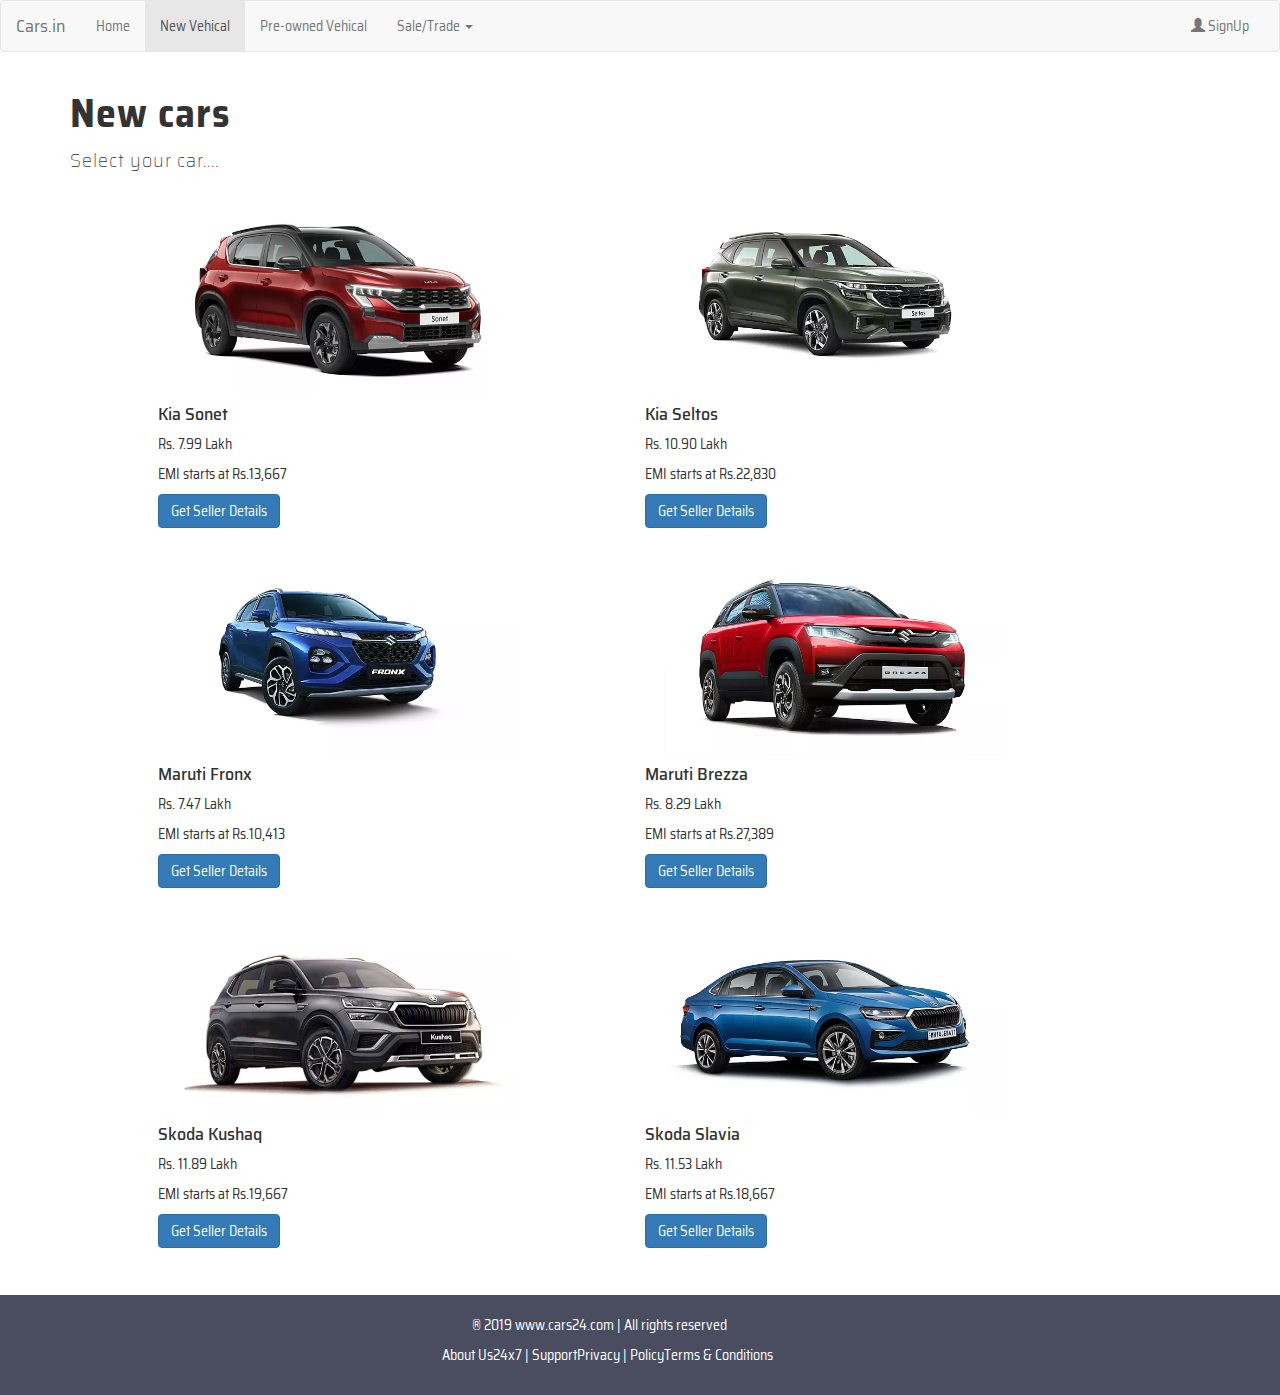
<file: newCar.html>
<html>
<head>
<title>Cars.in</title>

	<meta charset="utf-8">
	<meta name="viewport" content="width=device-width, initial-scale=1">
	<link rel="stylesheet" href="https://maxcdn.bootstrapcdn.com/bootstrap/3.4.1/css/bootstrap.min.css">
	<script src="https://ajax.googleapis.com/ajax/libs/jquery/3.6.4/jquery.min.js"></script>
	<script src="https://maxcdn.bootstrapcdn.com/bootstrap/3.4.1/js/bootstrap.min.js"></script>
	
	<link rel="stylesheet" href="./style.css">
	
	<link rel="preconnect" href="https://fonts.googleapis.com">
	<link rel="preconnect" href="https://fonts.gstatic.com" crossorigin>
	<link href="https://fonts.googleapis.com/css2?family=Saira+Semi+Condensed:wght@400;900&display=swap" rel="stylesheet">

</head>
<body>
    <nav class="navbar navbar-default">
		
		<div class="container-fluid">
			<div class="navbar-header">
				<button type="button" class="navbar-toggle" data-toggle="collapse" data-target="#myNavbar">
					<span class="icon-bar"></span>
					<span class="icon-bar"></span>
					<span class="icon-bar"></span>
				</button>
				<a class="navbar-brand" href="./index.html">Cars.in</a>
			</div>
			
			<div class="collapse navbar-collapse" id="myNavbar">
				<ul class="nav navbar-nav">
					<li><a href="./index.html">Home</a></li>
					<li class="active"><a href="#">New Vehical</a></li>
					<li><a href="./preOwned.html">Pre-owned Vehical</a></li>
					
					<li class="dropdown">
						<a class="dropdown-toggle" data-toggle="dropdown" href="#">Sale/Trade
						<span class="caret"></span></a>
						
						<ul class="dropdown-menu">
							<li><a href="#">Sale</a></li>
							<li><a href="#">Trade</a></li>
						</ul>
					</li>
				</ul>
				
				<ul class="nav navbar-nav navbar-right">
					<li><a href="./signup.html"><span class="glyphicon glyphicon-user"></span> SignUp</a></li>
				</ul>
			</div>
		</div>
	</nav>

    <div class="container card__full">
        <h1>New cars</h1>
        <p>Select your car....</p>
        <div class="card__container">
            <div class="row">
                    <div class="col-lg-1 col-md-1 col-sm-12 col-xs-12"></div>
                    <div class="card card__box col-lg-5 col-md-5 col-sm-12 col-xs-12">
                        <img class="card-img-top" src="./Images/newcar1.webp" alt="Card image">
                        <div class="card-body">
                        <h4 class="card-title">Kia Sonet</h4>
                        <p class="card-text">Rs. 7.99 Lakh</p>
                        <p class="card-text">EMI starts at Rs.13,667</p>
                        <a href="#" class="btn btn-primary">Get Seller Details</details></a>
                        </div>
                    </div>
                    <div class="col-lg-1 col-md-1 col-sm-12 col-xs-12"></div>

                    <div class="card card__box col-lg-5 col-md-5 col-sm-12 col-xs-12" >
                        <img class="card-img-top" src="./Images/newcar2.webp" alt="Card image">
                        <div class="card-body">
                        <h4 class="card-title">Kia Seltos</h4>
                        <p class="card-text">Rs. 10.90 Lakh</p>
                        <p class="card-text">EMI starts at Rs.22,830</p>
                        <a href="#" class="btn btn-primary">Get Seller Details</details></a>
                        </div>
                    </div>

                    
            </div>

            <div class="row">
                <div class="col-lg-1 col-md-1 col-sm-12 col-xs-12"></div>
                    <div class="card card__box col-lg-5 col-md-5 col-sm-12 col-xs-12" >
                        <img class="card-img-top" src="./Images/newcar3.webp" alt="Card image">
                        <div class="card-body">
                        <h4 class="card-title">Maruti Fronx</h4>
                        <p class="card-text">Rs. 7.47 Lakh</p>
                        <p class="card-text">EMI starts at Rs.10,413</p>
                        <a href="#" class="btn btn-primary">Get Seller Details</details></a>
                        </div>
                    </div>
                    <div class="col-lg-1 col-md-1 col-sm-12 col-xs-12"></div>

                    <div class="card card__box col-lg-5 col-md-5 col-sm-12 col-xs-12" >
                        <img class="card-img-top" src="./Images/newcar4.webp" alt="Card image">
                        <div class="card-body">
                        <h4 class="card-title">Maruti Brezza</h4>
                        <p class="card-text">Rs. 8.29 Lakh</p>
                        <p class="card-text">EMI starts at Rs.27,389</p>
                        <a href="#" class="btn btn-primary">Get Seller Details</details></a>
                        </div>
                    </div>

                    
            </div>

            <div class="row">
                <div class="col-lg-1 col-md-1 col-sm-12 col-xs-12"></div>
                    <div class="card card__box col-lg-5 col-md-5 col-sm-12 col-xs-12" >
                        <img class="card-img-top" src="./Images/newcar5.webp" alt="Card image">
                        <div class="card-body">
                        <h4 class="card-title">Skoda Kushaq</h4>
                        <p class="card-text">Rs. 11.89 Lakh</p>
                        <p class="card-text">EMI starts at Rs.19,667</p>
                        <a href="#" class="btn btn-primary">Get Seller Details</details></a>
                        </div>
                    </div>
                    <div class="col-lg-1 col-md-1 col-sm-12 col-xs-12"></div>
                    <div class="card card__box col-lg-5 col-md-5 col-sm-12 col-xs-12" >
                        <img class="card-img-top" src="./Images/newcar6.webp" alt="Card image">
                        <div class="card-body">
                        <h4 class="card-title">Skoda Slavia</h4>
                        <p class="card-text">Rs. 11.53 Lakh</p>
                        <p class="card-text">EMI starts at Rs.18,667</p>
                        <a href="#" class="btn btn-primary">Get Seller Details</details></a>
                        </div>
                    </div>
            </div>


            
        </div>
    </div>

    <div class="container-fluid cn4">
		<div class="row">
			<div class="col-md-4 col-lg-4 col-sm-12 col-xs-12"></div>
			<div class="col-md-4 col-lg-4 col-sm-12 col-xs-12 cnn4">
				<p class="p1"> ® 2019 www.cars24.com | All rights reserved</p>
				<p>About Us24x7 | SupportPrivacy | PolicyTerms & Conditions</p>
			</div>
			<div class="col-md-4 col-lg-4 col-sm-12 col-xs-12"></div>
		</div>
		
	</div>
</body>
</html>
</file>
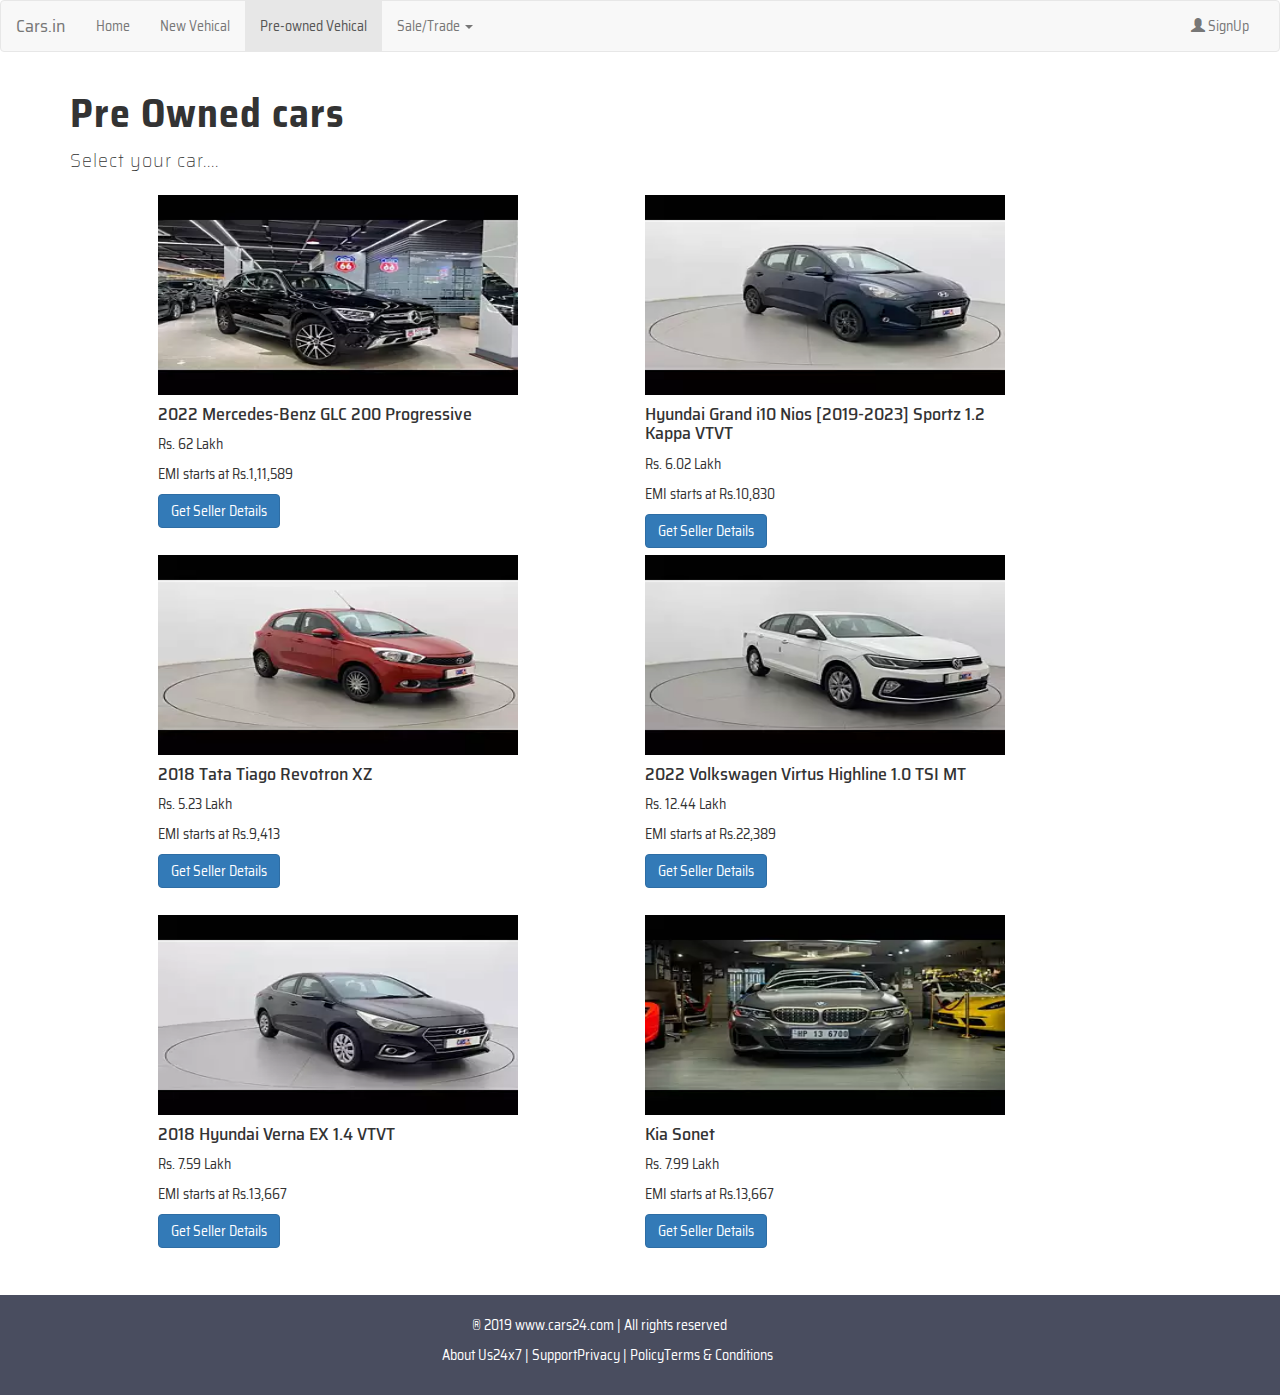
<file: preOwned.html>
<html>
<head>
<title>Cars.in</title>

	<meta charset="utf-8">
	<meta name="viewport" content="width=device-width, initial-scale=1">
	<link rel="stylesheet" href="https://maxcdn.bootstrapcdn.com/bootstrap/3.4.1/css/bootstrap.min.css">
	<script src="https://ajax.googleapis.com/ajax/libs/jquery/3.6.4/jquery.min.js"></script>
	<script src="https://maxcdn.bootstrapcdn.com/bootstrap/3.4.1/js/bootstrap.min.js"></script>
	
	<link rel="stylesheet" href="./style.css">
	
	<link rel="preconnect" href="https://fonts.googleapis.com">
	<link rel="preconnect" href="https://fonts.gstatic.com" crossorigin>
	<link href="https://fonts.googleapis.com/css2?family=Saira+Semi+Condensed:wght@400;900&display=swap" rel="stylesheet">

</head>
<body>
    <nav class="navbar navbar-default">
		
		<div class="container-fluid">
			<div class="navbar-header">
				<button type="button" class="navbar-toggle" data-toggle="collapse" data-target="#myNavbar">
					<span class="icon-bar"></span>
					<span class="icon-bar"></span>
					<span class="icon-bar"></span>
				</button>
				<a class="navbar-brand" href="./index.html">Cars.in</a>
			</div>
			
			<div class="collapse navbar-collapse" id="myNavbar">
				<ul class="nav navbar-nav">
					<li><a href="./index.html">Home</a></li>
					<li><a href="./newCar.html">New Vehical</a></li>
					<li class="active"><a href="#">Pre-owned Vehical</a></li>
					
					<li class="dropdown">
						<a class="dropdown-toggle" data-toggle="dropdown" href="#">Sale/Trade
						<span class="caret"></span></a>
						
						<ul class="dropdown-menu">
							<li><a href="#">Sale</a></li>
							<li><a href="#">Trade</a></li>
						</ul>
					</li>
				</ul>
				
				<ul class="nav navbar-nav navbar-right">
					<li><a href="./signup.html"><span class="glyphicon glyphicon-user"></span> SignUp</a></li>
				</ul>
			</div>
		</div>
	</nav>

    <div class="container card__full">
      <h1>Pre Owned cars</h1>
      <p>Select your car....</p>

      <div class="card__container">
        <div class="row">
          <div class="col-lg-1 col-md-1 col-sm-12 col-xs-12"></div>
          <div class="card card__box col-lg-5 col-md-5 col-sm-12 col-xs-12">
              <img class="card-img-top" src="./Images/oldCar1.webp" alt="Card image" >
              <div class="card-body">
                <h4 class="card-title">2022 Mercedes-Benz GLC 200 Progressive </h4>
                <p class="card-text">Rs. 62 Lakh</p>
                <p class="card-text">EMI starts at Rs.1,11,589</p>
                <a href="#" class="btn btn-primary">Get Seller Details</details></a>
              </div>
          </div>
          <div class="col-lg-1 col-md-1 col-sm-12 col-xs-12"></div>

          <div class="card card__box col-lg-5 col-md-5 col-sm-12 col-xs-12">
              <img class="card-img-top" src="./Images/oldCar2.webp" alt="Card image" >
              <div class="card-body">
                <h4 class="card-title">Hyundai Grand i10 Nios [2019-2023] Sportz 1.2 Kappa VTVT</h4>
                <p class="card-text">Rs. 6.02 Lakh</p>
                <p class="card-text">EMI starts at Rs.10,830</p>
                <a href="#" class="btn btn-primary">Get Seller Details</details></a>
              </div>
          </div>
        </div>


        <div class="row">
          <div class="col-lg-1 col-md-1 col-sm-12 col-xs-12"></div>
          <div class="card card__box col-lg-5 col-md-5 col-sm-12 col-xs-12">
              <img class="card-img-top" src="./Images/oldCar3.webp" alt="Card image">
              <div class="card-body">
                <h4 class="card-title">2018 Tata Tiago Revotron XZ</h4>
                <p class="card-text">Rs. 5.23 Lakh</p>
                <p class="card-text">EMI starts at Rs.9,413</p>
                <a href="#" class="btn btn-primary">Get Seller Details</details></a>
              </div>
          </div>
          <div class="col-lg-1 col-md-1 col-sm-12 col-xs-12"></div>

          <div class="card card__box col-lg-5 col-md-5 col-sm-12 col-xs-12">
              <img class="card-img-top" src="./Images/oldCar4.webp" alt="Card image">
              <div class="card-body">
                <h4 class="card-title">2022 Volkswagen Virtus Highline 1.0 TSI MT</h4>
                <p class="card-text">Rs. 12.44 Lakh</p>
                <p class="card-text">EMI starts at Rs.22,389</p>
                <a href="#" class="btn btn-primary">Get Seller Details</details></a>
              </div>
          </div>
        </div>

        <div class="row">
          <div class="col-lg-1 col-md-1 col-sm-12 col-xs-12"></div>
          <div class="card card__box col-lg-5 col-md-5 col-sm-12 col-xs-12">
              <img class="card-img-top" src="./Images/oldCar5.webp" alt="Card image">
              <div class="card-body">
                <h4 class="card-title">2018 Hyundai Verna EX 1.4 VTVT</h4>
                <p class="card-text">Rs. 7.59 Lakh</p>
                <p class="card-text">EMI starts at Rs.13,667</p>
                <a href="#" class="btn btn-primary">Get Seller Details</details></a>
              </div>
          </div>
          <div class="col-lg-1 col-md-1 col-sm-12 col-xs-12"></div>

          <div class="card card__box col-lg-5 col-md-5 col-sm-12 col-xs-12">
              <img class="card-img-top" src="./Images/oldCar6.webp" alt="Card image">
              <div class="card-body">
                <h4 class="card-title">Kia Sonet</h4>
                <p class="card-text">Rs. 7.99 Lakh</p>
                <p class="card-text">EMI starts at Rs.13,667</p>
                <a href="#" class="btn btn-primary">Get Seller Details</details></a>
              </div>
          </div>
        </div>

      </div>
    </div>

    <div class="container-fluid cn4">
      <div class="row">
        <div class="col-md-4 col-lg-4 col-sm-12 col-xs-12"></div>
        <div class="col-md-4 col-lg-4 col-sm-12 col-xs-12 cnn4">
          <p class="p1"> ® 2019 www.cars24.com | All rights reserved</p>
          <p>About Us24x7 | SupportPrivacy | PolicyTerms & Conditions</p>
        </div>
        <div class="col-md-4 col-lg-4 col-sm-12 col-xs-12"></div>
      </div>
      
    </div>

</body>
</html>
</file>
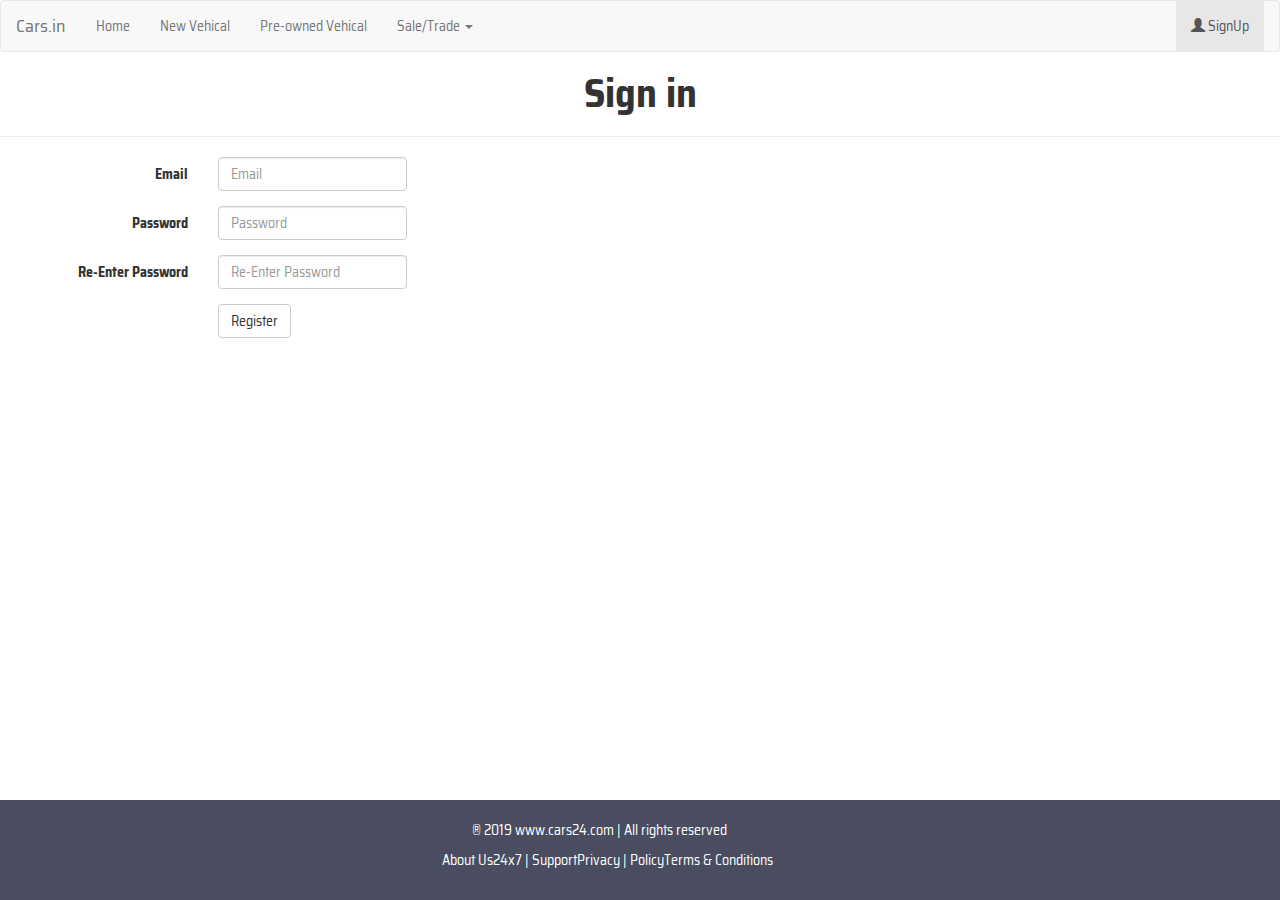
<file: signup.html>
<html>
<head>
<title>Cars.in</title>

	<meta charset="utf-8">
	<meta name="viewport" content="width=device-width, initial-scale=1">
	<link rel="stylesheet" href="https://maxcdn.bootstrapcdn.com/bootstrap/3.4.1/css/bootstrap.min.css">
	<script src="https://ajax.googleapis.com/ajax/libs/jquery/3.6.4/jquery.min.js"></script>
	<script src="https://maxcdn.bootstrapcdn.com/bootstrap/3.4.1/js/bootstrap.min.js"></script>
	
	<link rel="stylesheet" href="./style.css">
	
	<link rel="preconnect" href="https://fonts.googleapis.com">
	<link rel="preconnect" href="https://fonts.gstatic.com" crossorigin>
	<link href="https://fonts.googleapis.com/css2?family=Saira+Semi+Condensed:wght@400;900&display=swap" rel="stylesheet">

</head>
<body>
	<nav class="navbar navbar-default">
		
		<div class="container-fluid">
			<div class="navbar-header">
				<button type="button" class="navbar-toggle" data-toggle="collapse" data-target="#myNavbar">
					<span class="icon-bar"></span>
					<span class="icon-bar"></span>
					<span class="icon-bar"></span>
				</button>
				<a class="navbar-brand" href="#">Cars.in</a>
			</div>
			
			<div class="collapse navbar-collapse" id="myNavbar">
				<ul class="nav navbar-nav">
					<li><a href="./index.html">Home</a></li>
					<li><a href="./newCar.html">New Vehical</a></li>
					<li><a href="./preOwned.html">Pre-owned Vehical</a></li>
					
					<li class="dropdown">
						<a class="dropdown-toggle" data-toggle="dropdown" href="#">Sale/Trade
						<span class="caret"></span></a>
						
						<ul class="dropdown-menu">
							<li><a href="#">Sale</a></li>
							<li><a href="#">Trade</a></li>
						</ul>
					</li>
				</ul>
				
				<ul class="nav navbar-nav navbar-right">
					<li class="active"><a href="#"><span class="glyphicon glyphicon-user"></span> SignUp</a></li>
				</ul>
			</div>
		</div>
	</nav>
	
	<div class="si">
		<h1>Sign in</h1>
		<hr />
		<form class="form-horizontal si__1" name="myform" onsubmit="return validation_form()" action="#">
			<div class="form-group">
			  <label for="inputEmail" class="col-sm-2 control-label">Email</label>
			  <div class="col-sm-2">
				<input type="email" class="form-control" id="inputEmail" placeholder="Email" name="email">
			  </div>
			</div>
	
			<div class="form-group">
			  <label for="inputPassword" class="col-sm-2 control-label">Password</label>
			  <div class="col-sm-2">
				<input type="password" class="form-control" id="inputPassword" placeholder="Password" name="firstpassword">
			  </div>
			</div>
	
			<div class="form-group">
				<label for="inputPassword1" class="col-sm-2 control-label">Re-Enter Password</label>
				<div class="col-sm-2">
				  <input type="password" class="form-control" id="inputPassword1" placeholder="Re-Enter Password" name="secondpassword">
				</div>
			  </div>
	
			
	
			<div class="form-group">
			  <div class="col-sm-offset-2 col-sm-10">
				<button type="submit" class="btn btn-default">Register</button>
			  </div>
			</div>
	
		  </form>
	</div>

	<div class="container-fluid cn44">
		<div class="row">
			<div class="col-md-4 col-lg-4 col-sm-12 col-xs-12"></div>
			<div class="col-md-4 col-lg-4 col-sm-12 col-xs-12 cnn4">
				<p class="p1"> ® 2019 www.cars24.com | All rights reserved</p>
				<p>About Us24x7 | SupportPrivacy | PolicyTerms & Conditions</p>
			</div>
			<div class="col-md-4 col-lg-4 col-sm-12 col-xs-12"></div>
		</div>


		<script src="./script.js"></script>
</body>
</html>
</file>
<file: style.css>
body{
	font-family: 'Saira Semi Condensed', sans-serif;
}

.cn1{
	width: 100%;
	height: 600px;
}

.cnn1{
	top: 200px;
}

.cnn1>h1{
	font-size: 70px;
	font-weight: 900;
}

.cnn2{
	border: 2px solid black;
	border-radius: 20px;
	height: 450px;
	padding: 30px 20px 20px;
	top: 50px;
	box-shadow: 5px 5px 10px black;
}

.cnn2>h4{
	font-size: 20px;
}

.lab1{
	font-size: 30px;
}

.cn2>h1{
	font-weight: 900;
	margin-top: 30px;
	margin-bottom: 30px;
}

.tm1>h3{
	font-weight: bold;
}

.tm1>p{
	margin-bottom: 15px;
}

.cn3{
	margin-top: 40px;
	margin-bottom: 40px;
}


.img_size{
	height:60px;
	width:120px;
}

.cn4{
	height: 100px;
	background-color:#494D5F;
	margin-top: 30px;
	color: white;
	width: 100%;
	left: 0;
	bottom: 0;
}

.cnn4{
	margin-top: 20px;
}

.p1{
	margin-left: 30px;
}

.si > h1{
	display: flex;
	flex-direction: column;
	align-items: center;
	justify-content: center;
	font-weight: bolder;
	font-size: 40px;
}


.cn44{
	position: fixed;
	height: 100px;
	background-color:#494D5F;
	margin-top: 30px;
	color: white;
	width: 100%;
	left: 0;
	bottom: 0;
}



.card__box{
	height: 350px;
	width: 380px;
	padding: 10px 5px;
	margin-bottom: 10px;
	margin-right: 10px;

}

.card__box > img{
	height: 200px;
	width: 360px;
} 

.card__full > h1{
	font-weight: bold;
	letter-spacing: 1px;
	font-size: 40px;
}

.card__full > p{
	font-weight: lighter;
	letter-spacing: 1px;
	font-size: 20px;
}



@media screen and (max-width: 767px){
	.cn1{
	width: auto;
	height: 800px;
	}
	.cnn1 {
		top: 0;
	}
	.cnn2{
		top:0;
		width:auto;
	}
	.cn2>h1{
		margin-top: 0;
		margin-bottom: 0;
	}
	
	.img_size{
		height:30px;
		width:60px;
	}
	
}

@media screen and (max-width: 992px){
	.cn1{
	width: auto;
	height: 800px;
	}
	.cnn1 {
		top: 0;
	}
}
</file>
